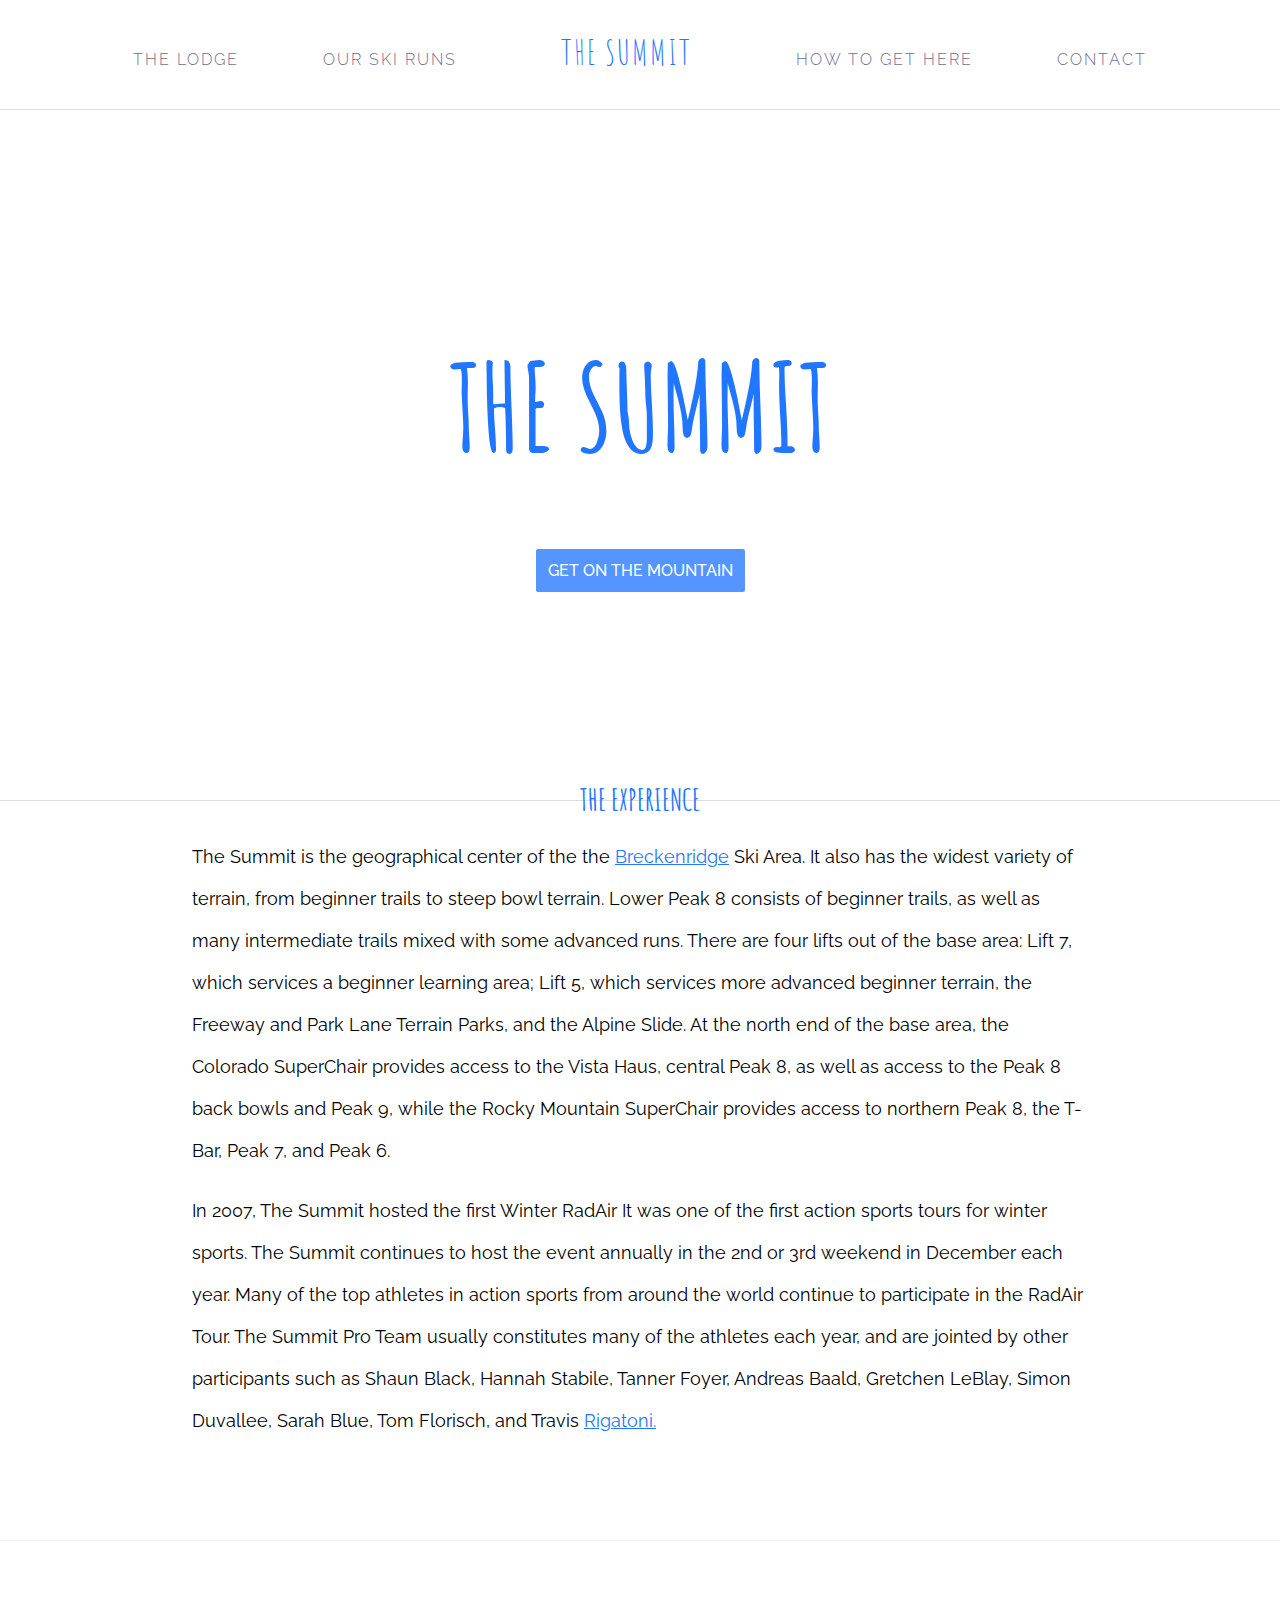
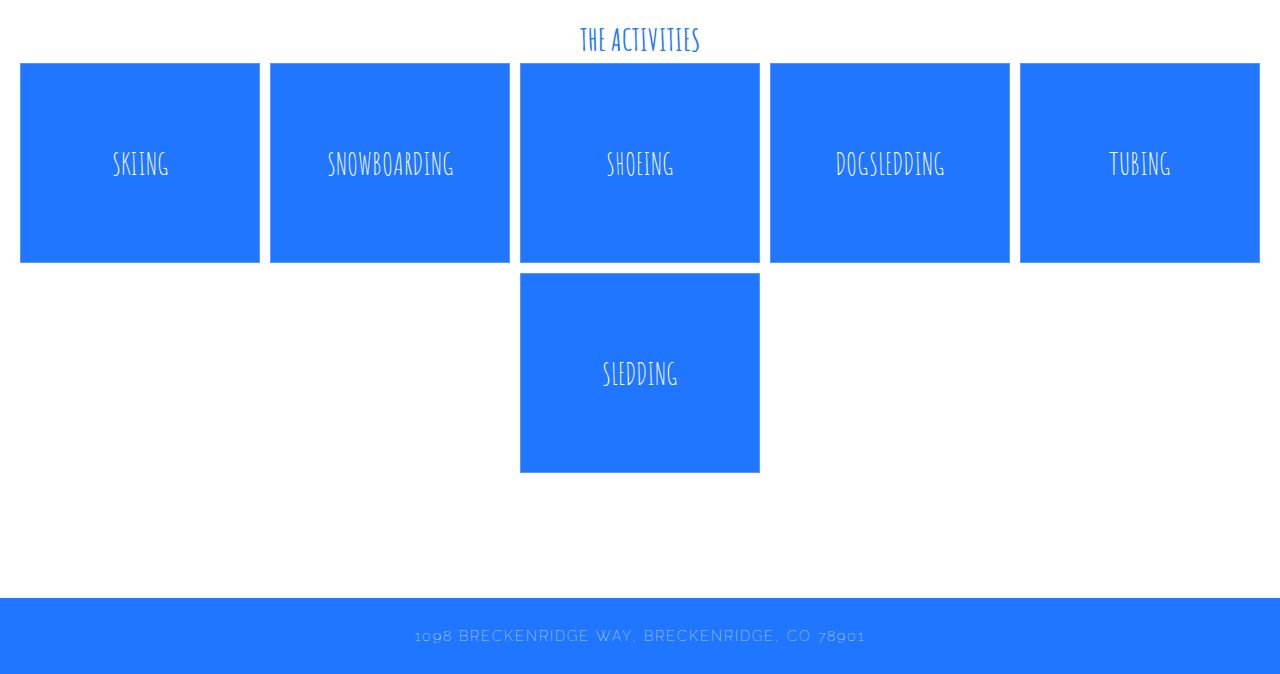
<file: TheSummit/index.html>
<!DOCTYPE html>
<html>
<head>
  <title>Experience the Summit at Breckenridge!</title>
  <link href="https://fonts.googleapis.com/css?family=Amatic+SC|Raleway:100,200,300,400,500,600,700,800,900" rel="stylesheet">
  <link rel="stylesheet" type="text/css" href="starting.css">
  <link rel="stylesheet" type="text/css" href="style.css">
</head>
<body>
<div class="navigation">
  <ul>
    <a class="nav-link">The Lodge</a>
    <a class="nav-link">Our Ski Runs</a>
    <a class="nav-link logo">The Summit</a>
    <a class="nav-link">How to Get Here</a>
    <a class="nav-link">Contact</a>
  </ul>
</div>

<div class="banner">
  <div class="banner-text">
    <h1>Experience</h1>
    <h2>The Summit</h2>
    <a href="#" class="btn">Get on the mountain</a>
  </div>
</div>

<div class="content">
  <h2>The Experience</h2>
  <div class="description">
    <p>The Summit is the geographical center of the the <a href="http://www.gobreck.com/">Breckenridge</a> Ski Area. It also has the widest variety of terrain, from beginner trails to steep bowl terrain. Lower Peak 8 consists of beginner trails, as well as many intermediate trails mixed with some advanced runs. There are four lifts out of the base area: Lift 7, which services a beginner learning area; Lift 5, which services more advanced beginner terrain, the Freeway and Park Lane Terrain Parks, and the Alpine Slide. At the north end of the base area, the Colorado SuperChair provides access to the Vista Haus, central Peak 8, as well as access to the Peak 8 back bowls and Peak 9, while the Rocky Mountain SuperChair provides access to northern Peak 8, the T-Bar, Peak 7, and Peak 6.</p>
    <p>In 2007, The Summit hosted the first Winter RadAir It was one of the first action sports tours for winter sports. The Summit continues to host the event annually in the 2nd or 3rd weekend in December each year. Many of the top athletes in action sports from around the world continue to participate in the RadAir Tour. The Summit Pro Team usually constitutes many of the athletes each year, and are jointed by other participants such as Shaun Black, Hannah Stabile, Tanner Foyer, Andreas Baald, Gretchen LeBlay, Simon Duvallee, Sarah Blue, Tom Florisch, and Travis <a href="https://www.google.com/search?q=rigatoni&rlz=1C5CHFA_enUS751US751&source=lnms&tbm=isch&sa=X&ved=0ahUKEwj5qu257ZvYAhVp3IMKHfkHDyUQ_AUICigB&biw=948&bih=1103">Rigatoni.</a></p>
  </div>
</div>

<div class="activities-panel">
  <h2>The Activities</h2>
  <a class="activity">
    Skiing
  </a>
  <a class="activity">
    Snowboarding
  </a>
  <a class="activity">
    Shoeing
  </a>
  <a class="activity">
    Dogsledding
  </a>
  <a class="activity">
    Tubing
  </a>
  <a class="activity">
    Sledding
  </a>
</div>

<div class="footer">
  <h2>1098 Breckenridge Way, Breckenridge, CO 78901</h2>
</div>

</body>
</html>
</file>
<file: TheSummit/starting.css>
body{
    background-color: #ffffff;
    margin: 0px;
    padding:0px;
}
.navigation{
    box-sizing: border-box;
    background-color: #ffffff;
    border-bottom: 1px solid #dddddd;
    left: 0px;
    overflow-y: auto;
    padding:30px;
    position: fixed;
    text-align: center;
    top: 0px;
    width: 100%;
    z-index: 999;
}
ul{
    margin: 0px;
    padding: 0px;
}
.navigation a{
    color: #736B92;
    display: inline-block;
    font-family: 'Raleway', sans-serif;
    font-size: 16px;
    font-weight: 300;
    letter-spacing: 2px;
    padding: 10px 40px;
    text-transform: uppercase;
}
a.logo{
    color: #2176FF;
    font-family: 'Amatic SC',sans-serif;
    font-size: 34px;
    padding: 0px 60px;
    text-align: center;
    text-transform: uppercase;
}
.banner{
    background-image: url("https://images.unsplash.com/photo-1418290232843-5d7a0bd93f7d?dpr=1&auto=format&crop=entropy&fit=crop&w=1500&h=1001&q=80&cs=tinysrgb");
    background-position: center top;
    background-size: cover;
    border-bottom: 1px solid #dddddd;
    height: 700px;
    position: relative;
    text-align: center;
    top: 100px;
    width: 100%;
}
.banner-text{
    position: relative;
    top: 200px;
}
h1{
    color: #ffffff;
    font-family: 'Raleway',sans-serif;
    font-size: 60px;
    font-weight: 100;
    letter-spacing: 2px;
    margin: 0px;
    text-align: center;
    text-transform: uppercase;
}
h2{
    color: #2176FF;
    font-family: 'Amatic SC',sans-serif;
    font-size: 30px;
    margin: 0px;
    text-align: center;
    text-transform: uppercase;
}
.banner h2{
    font-size: 120px;
    margin: -40px 0px 80px 0px;
}
.content{
    background-image: url('https://content.codecademy.com/courses/learn-links-and-buttons/project/mountain1.jpg');
    background-position: center top;
    background-size: cover;
    border-bottom: 1px solid #eeeeee;
    margin: 0 auto;
    overflow-y: auto;
    padding: 80px 0px;
    position: relative;
    text-align: center;
}
p{
    color: #000000;
    font-family: 'Raleway',sans-serif;
    font-size: 18px;
    line-height: 42px;
    text-align: left;
}
.description{
    display: inline-block;
    width: 70%;
}
.activities-panel{
    margin-bottom: 40px;
    padding: 80px 0px;
    text-align: center;
    display: flex;
    align-items: flex-start;
    flex-wrap: wrap;
    justify-content: center;
}
.activities-panel h2 {
    width: 100%;
}
.activity{
    background-color: #2176FF;
    box-sizing: border-box;
    width: 240px;
    height: 200px;
    display: flex;
    align-items: center;
    justify-content: center;
    color: #fff;
    font-family: 'Amatic SC',sans-serif;
    font-size: 30px;
    text-align: center;
    text-transform: uppercase;
    margin: 5px;
}
.footer{
    background-color: #2176FF;
    padding: 30px;
    text-align: center;
}
.footer h2{
    color: #ffffff;
    font-family: 'Raleway',sans-serif;
    font-size: 14px;
    font-weight: 100;
    letter-spacing: 2px;
}
</file>
<file: TheSummit/style.css>
a {
    color: #2176FF;
    text-decoration: underline;
    cursor: pointer;
}

a:hover {
    text-decoration: none;
}
.nav-link {
    text-decoration: none;
}
.nav-link:hover {
    color: #5495ff;
}
.btn {
    background-color: #5495ff;
    border-radius: 2px;
    color: #fff;
    font-family: 'Raleway',sans-serif;
    font-size: 16px;
    font-weight: 500;
    padding: 12px;
    text-decoration: none;
    text-transform: uppercase;
    cursor: pointer;
}
.btn:hover {
    background-color: #fff;
    color: #5495ff;
    transition: color .1s ease-in, background-color .1s ease-in;
}

.btn:active {
    font-size: 18px;
    transition: font-size .1s ease-in-out;
}
.activity {
    border: 1px solid #5495ff;
    cursor: pointer;
    text-decoration: none;
}
.activity:hover {
    background-color: #fff;
    color: #5495ff;
    transition: color .1s ease-in, background-color .1s ease-in;
}

.activity:active {
    font-size: 40px;
    transition: font-size .1s;
}
</file>
